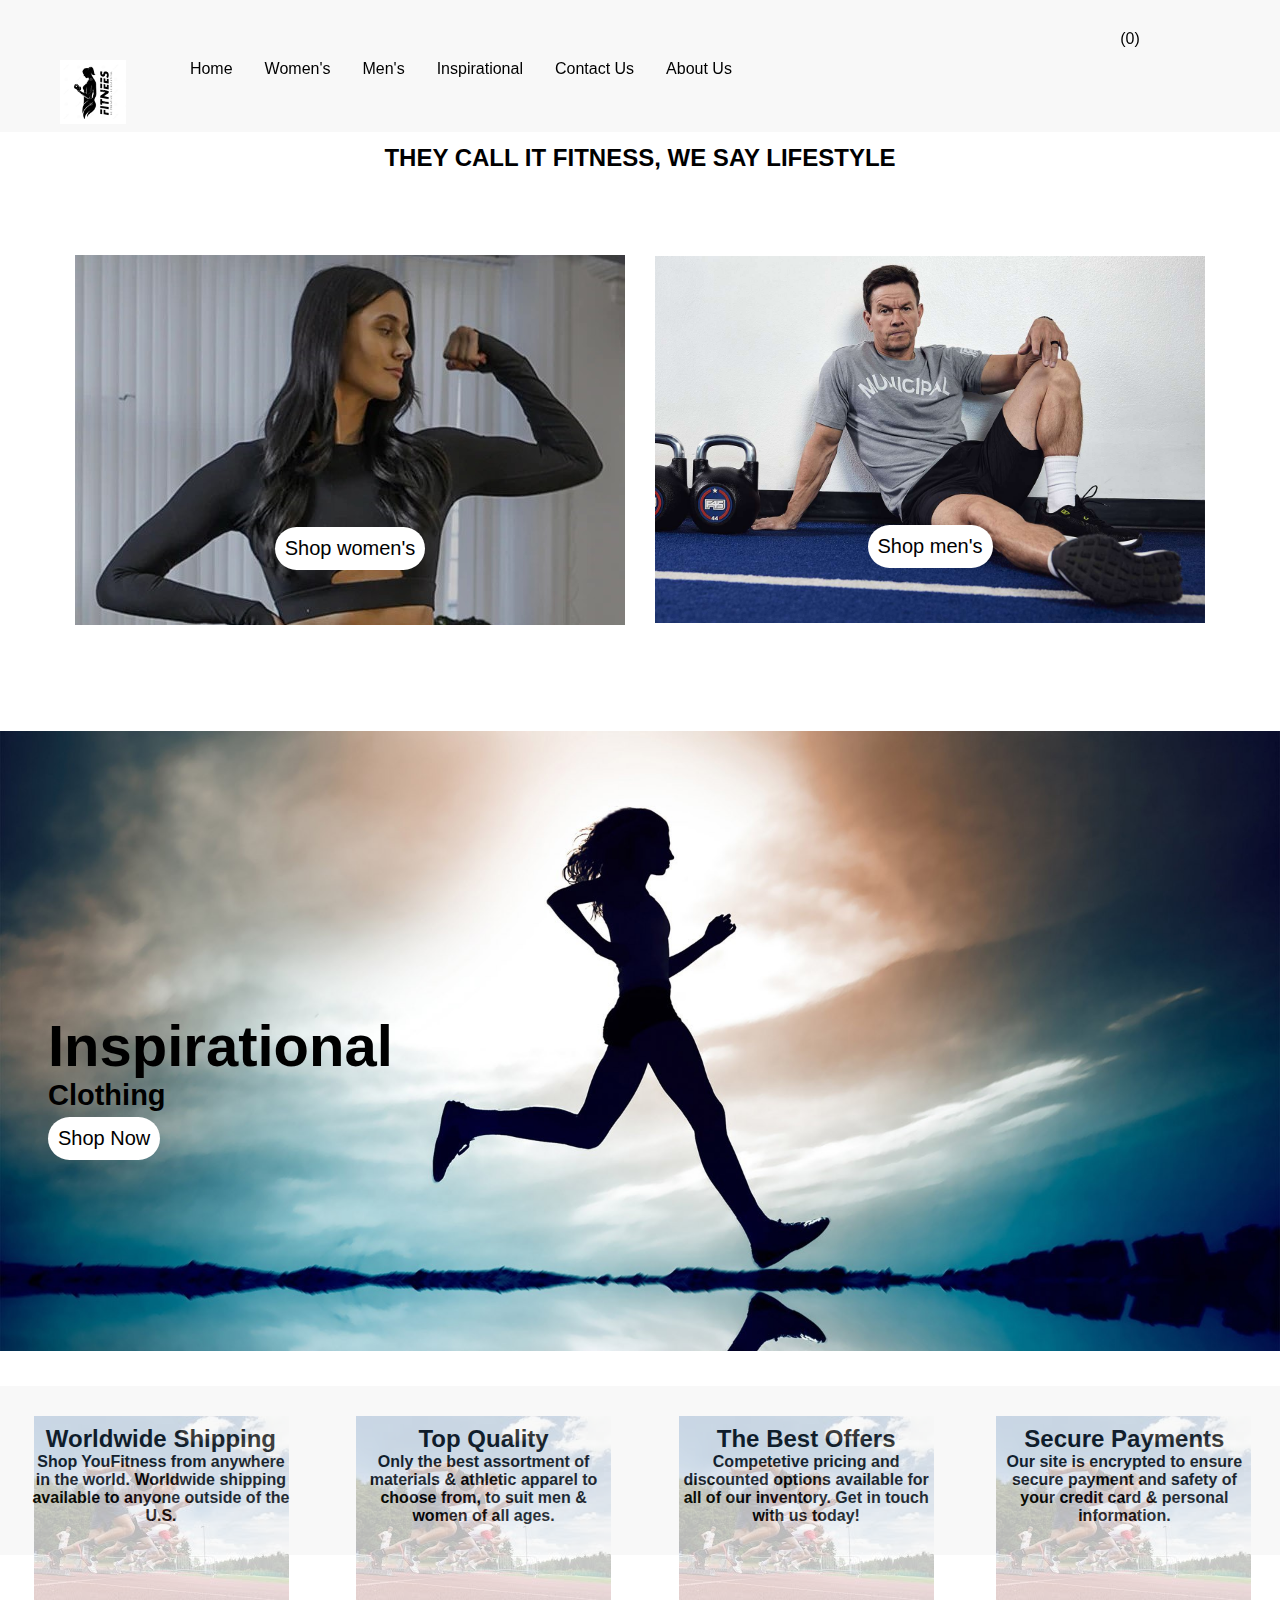
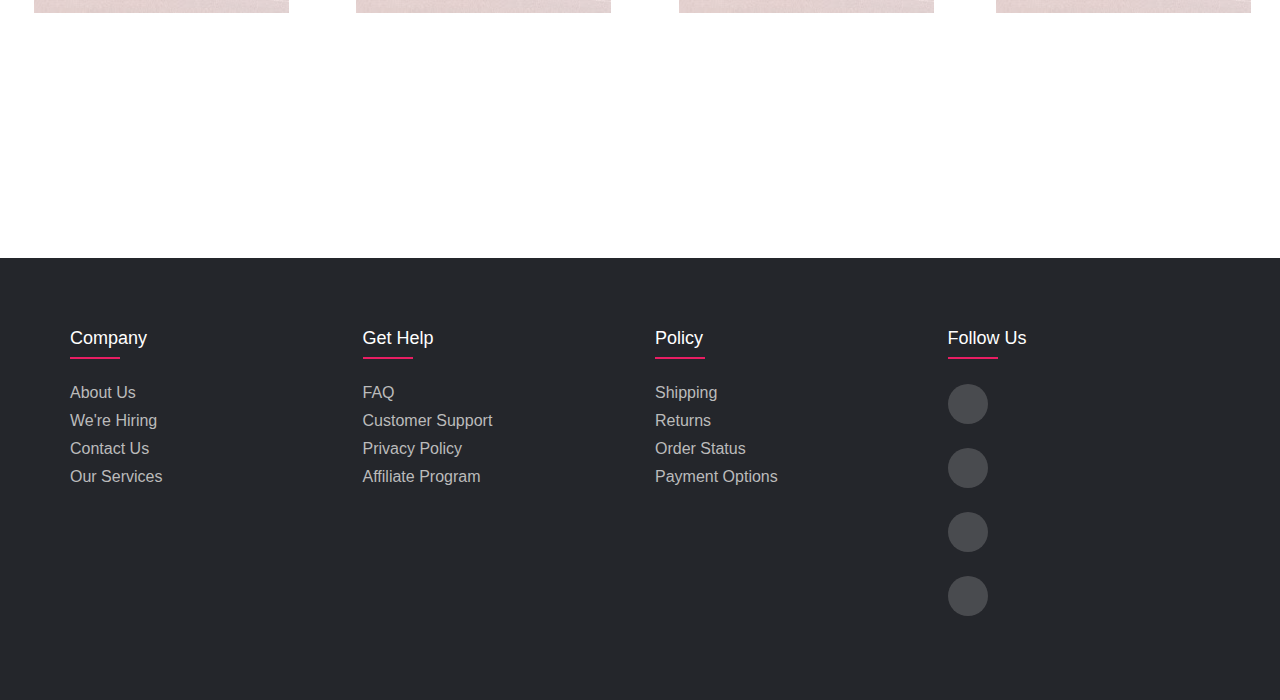
<file: index.html>
<!DOCTYPE html>
<html lang="en">
<head>
    <meta charset="UTF-8">
    <meta http-equiv="X-UA-Compatible" content="IE=edge">
    <meta name="viewport" content="width=device-width, initial-scale=1.0">
    <link rel="stylesheet" href="https://cdnjs.cloudflare.com/ajax/libs/font-awesome/6.4.0/css/all.min.css" integrity="sha512-iecdLmaskl7CVkqkXNQ/ZH/XLlvWZOJyj7Yy7tcenmpD1ypASozpmT/E0iPtmFIB46ZmdtAc9eNBvH0H/ZpiBw==" crossorigin="anonymous" referrerpolicy="no-referrer" />
    <link rel="shortcut icon" href="./assets/logo.png">
    <link rel="stylesheet" href="./assets/style.css">
    <title>YouFitness</title>
</head>
<body>
    <!-- navbar -->
    <section class="header">
        <nav class="navbar sm-hidden">
            <ul>
                <img class="nav-icons logo-image" src="./assets/logo.png"><a href="index.html" class="link"></a>
                <li class="nav-icons"><a href="index.html" class="link">Home</a></li>
                <li class="nav-icons"><a href="womens.html" class="link">Women's</a></li>
                <li class="nav-icons"><a href="#" class="link">Men's</a></li>
                <li class="nav-icons"><a href="#" class="link">Inspirational</a></li>
                <li class="nav-icons"><a href="#" class="link">Contact Us</a></li>
                <li class="nav-icons"><a href="#" class="link">About Us</a></li>
            </ul>
            
            
            <!-- other uls -->
        <div class="other-uls">
        <ul>
            <li class="link"><i class="fa-solid fa-magnifying-glass"></i></li>
            <li class="link"><i class="fa-sharp fa-solid fa-bag-shopping"></i> (0)</li>
          
        </ul>
        </div>
        </nav>

        
    </section>





    <!-- phrase -->
    <div class="phrase text-center">
        <h2>THEY CALL IT FITNESS, WE SAY LIFESTYLE</h2>
    </div>


    <!-- 2 clothes cat -->

    <div class="cat-img">
        <div class="women">
            <img src="./assets/female-1.2.jpeg" alt="">
            <!-- description -->
            <div class="img-des">
            <button class="shop-now show-case-up"><a href="womens.html" class="link">Shop women's</a></button>
            </div>
        </div>



      <div class="men">
        <img class="image-male" src="./assets/male-1.jpg" alt="">
        <!-- description -->
        
        <div class="img-des">
            <button class="shop-now show-case-up"><a href="mens.html" class="link">Shop men's</a></button>
            </div>
      </div>  
    </div>


    <!-- inspiration -->
    <div class="inspiration">
        <div class="insp-img">
            <img src="./assets/inspirational4.jpg" alt="">
            <!-- text -->
            <div class="insp-img-text">
                <h1>Inspirational</h1>
                <p style="padding-bottom: 5px; font-weight: 700;">Clothing</p>
                <button class="shop-now">Shop Now</button>
            </div>
        </div>


    </div>


    <!-- Mazaya -->
    <div class="container-m">
        <div class="boxes text-center">


            <!-- 1st box -->
            <div class="cat-box">
                <div class="box-img">
                    <img src="./assets/box.jpg" alt="">
                </div>
                <div class="box-text">
                    <i class="fa-solid fa-earth-asia icon-size"></i>
                    <h2>Worldwide Shipping</h2>
                    <p>Shop YouFitness from anywhere in the world. Worldwide shipping available to anyone outside of the U.S.</p>

                </div>
            </div>

            <!-- other box -->
            <div class="cat-box">
                <div class="box-img">
                    <img src="./assets/box.jpg" alt="">
                </div>
                <div class="box-text">
                    <i class="fa-solid fa-thumbs-up icon-size"></i>
                    <h2>Top Quality</h2>
                    <p>Only the best assortment of materials & athletic apparel to choose from, to suit men & women of all ages.</p>

                </div>
            </div>

            <!-- other box -->
            <div class="cat-box">
                <div class="box-img">
                    <img src="./assets/box.jpg" alt="">
                </div>
                <div class="box-text">
                    <i class="fa-sharp fa-solid fa-coins icon-size"></i>
                    <h2>The Best Offers</h2>
                    <p>Competetive pricing and discounted options available for all of our inventory. Get in touch with us today!</p>

                </div>
            </div>

            <!-- other box -->
            <div class="cat-box">
                <div class="box-img">
                    <img src="./assets/box.jpg" alt="">
                </div>
                <div class="box-text">
                    <i class="fa-solid fa-lock icon-size"></i>
                    <h2>Secure Payments</h2>
                    <p>Our site is encrypted to ensure secure payment and safety of your credit card & personal information.</p>

                </div>
            </div>

            
        </div>
    </div>




    <!-- footer -->

<footer class="footer">
    <div class="container">
        <div class="row">
            <div class="footer-col">
                <h4>company</h4>
                <ul>
                    <li><a href="#">about us</a></li>
                    <li><a href="#">we're hiring</a></li>
                    <li><a href="#">contact us</a></li>
                    <li><a href="#">our services</a></li>
                </ul>
            </div>


            <div class="footer-col">
                <h4>get help</h4>
                <ul>
                    <li><a href="#">FAQ</a></li>
                    <li><a href="#">customer support</a></li>
                    <li><a href="#">privacy policy</a></li>
                    <li><a href="#">affiliate program</a></li>
                </ul>
            </div>


            <div class="footer-col">
                <h4>policy</h4>
                <ul>
                    <li><a href="#">shipping</a></li>
                    <li><a href="#">returns</a></li>
                    <li><a href="#">order status</a></li>
                    <li><a href="#">payment options</a></li>
                </ul>
            </div>


            <div class="footer-col">
                <h4>follow us</h4>
                <div class="social-links">
                    <ul>
                    <li><a href="#"><i class= "fab fa-facebook-f"></i></a></li>
                    <li><a href="#"><i class= "fab fa-twitter"></i></a></li>
                    <li><a href="#"><i class= "fab fa-instagram"></i></a></li>
                    <li><a href="#"><i class= "fab fa-linkedin-in"></i></a></li>
                    </ul>
            </div>
           
        </div>
    </div>
</footer>
    

</body>
</html>
</file>
<file: assets/style.css>
*{
    margin: 0;
    padding: 0;
    box-sizing: border-box;
}
html{
    font-family: 'Segoe UI', Tahoma, Geneva, Verdana, sans-serif;
}

/* shared css */
.text-center{
    align-items: center;
    justify-content: center;
    text-align: center;
}
.link{
    text-decoration: none;
    list-style: none;
    color: black;
    transition: .3s;
}
.link:hover{
    color: var(--hover-color);
}
.icon-size{
    font-size: 55px;
}
.shop-now{
    padding: 10px;
    border-radius: 50px;
    border: transparent;
    background-color: white;
    transition: .4s;
    font-size: 20px;
    cursor: pointer;
    color: black;

}
.shop-now:hover{
    background-color: black;
    color: white;
}


/* root */
:root{
    --hover-color: rgb(183, 182, 182);
    --secondary-bg-color: #f6f6f6bf;
    --opacity: .25;
    --primary-bg-color: #24262b;
}


/* navbar */
.header{
    position: fixed;
    top: 0;
    left: 0;
    z-index: 100;
    width: 100%;
    height: 3.5cm;
    background-color: var(--secondary-bg-color);
}
/* .navbar{
    background-color: var(--secondary-bg-color);
    opacity: var(--opacity);
} */


.navbar{
    display: flex;
    flex-direction: row;
    padding: 30px;
    gap: 2rem;
    list-style: none;
}
.navbar ul{
    display: flex;
    flex-direction: row;
    padding: 30px;
    gap: 2rem;
    list-style: none;
}


.logo-image{
    width: 8%;
}
.other-uls ul{
    position: fixed;
    top: 0;
    left: 28cm;
    cursor: pointer;
}

/* phrase */
.phrase{
    position: relative;
    top: 9rem;
    border: 1px;
    padding-bottom: 6cm;
}

/* images */
.image-male{
    width: 550px;
}

.cat-img{
    display: flex;
    flex-direction: row;
    flex-wrap: wrap;
    align-items: center;
    justify-content: center;
    gap: 30px;
    padding-bottom: 4cm;
}
.cat-img .img-des{
    text-align: center;
    padding-block: 10px;
    margin-top: -7rem;
}
.insp-img img{
    width: 100%;
    padding-bottom: 7cm;
}

/* inspiration */
.inspiration{
    padding-bottom: 6cm;
}
.insp-img-text{
    margin-top: -38rem;
    margin-left: 3rem;
    font-size: 29px;
}
/* Mazaya */
.container-m{
    background-color: var(--secondary-bg-color);
    padding-block: 30px;
    z-index: -100;
}
.container-m .boxes{
    display: flex;
    flex-direction: row;
    z-index: 100;

}
.box-img{
    opacity: .25;
}
.box-text{
    margin-top: -12rem;
    margin-left: 2rem;
    width: 80%;
    font-weight: 700;
    z-index: 500;
}


/*footer*/
.footer{
    background-color: var(--primary-bg-color);
    padding: 70px 0;
    position: relative;
    top: 8cm;
}
.row{
    display: flex;
    flex-wrap: wrap;
}
.footer-col{
    width: 25%;
    padding: 0 15px;
}
.container{
    max-width: 1170px;
    margin: auto;
}
ul{
    list-style: none;

}
.footer-col h4{
    font-size: 18px;
    color: #ffffff;
    text-transform: capitalize;
    margin-bottom: 35px;
    font-weight: 500;
    position: relative;
}
.footer-col h4::before{
    content: '';
    position: absolute;
    left: 0;
    bottom: -10px; 
    background-color: #e91e63;
    height: 2px;
    box-sizing: border-box;
    width: 50px;
}
.footer-col ul li:not(:last-child){
    margin-bottom: 10px;
}
.footer-col ul li a{
    font-size: 16px;
    text-transform: capitalize;
    color: #ffffff;
    text-decoration: none;
    font-weight: 300;
    color: #bbbbbb;
    display: block;
    transition: all 0.3s ease;
}
.footer-col ul li a:hover{
    color: #ffffff;
    padding-left: 8px;
}
.footer-col .social-links a{
    display: inline-block;
    height: 40px;
    width: 40px;
    background-color: rgba(225, 225, 225, 0.2);
    margin:0 10px 10px 0;
    text-align: center;
    line-height: 40px;
    border-radius: 50%;
    color: #ffffff;
    transition: all 0.5s ease;
}
.footer-col .social-links a:hover{
    color: #24262b;
    background-color: #ffffff;
}
</file>
